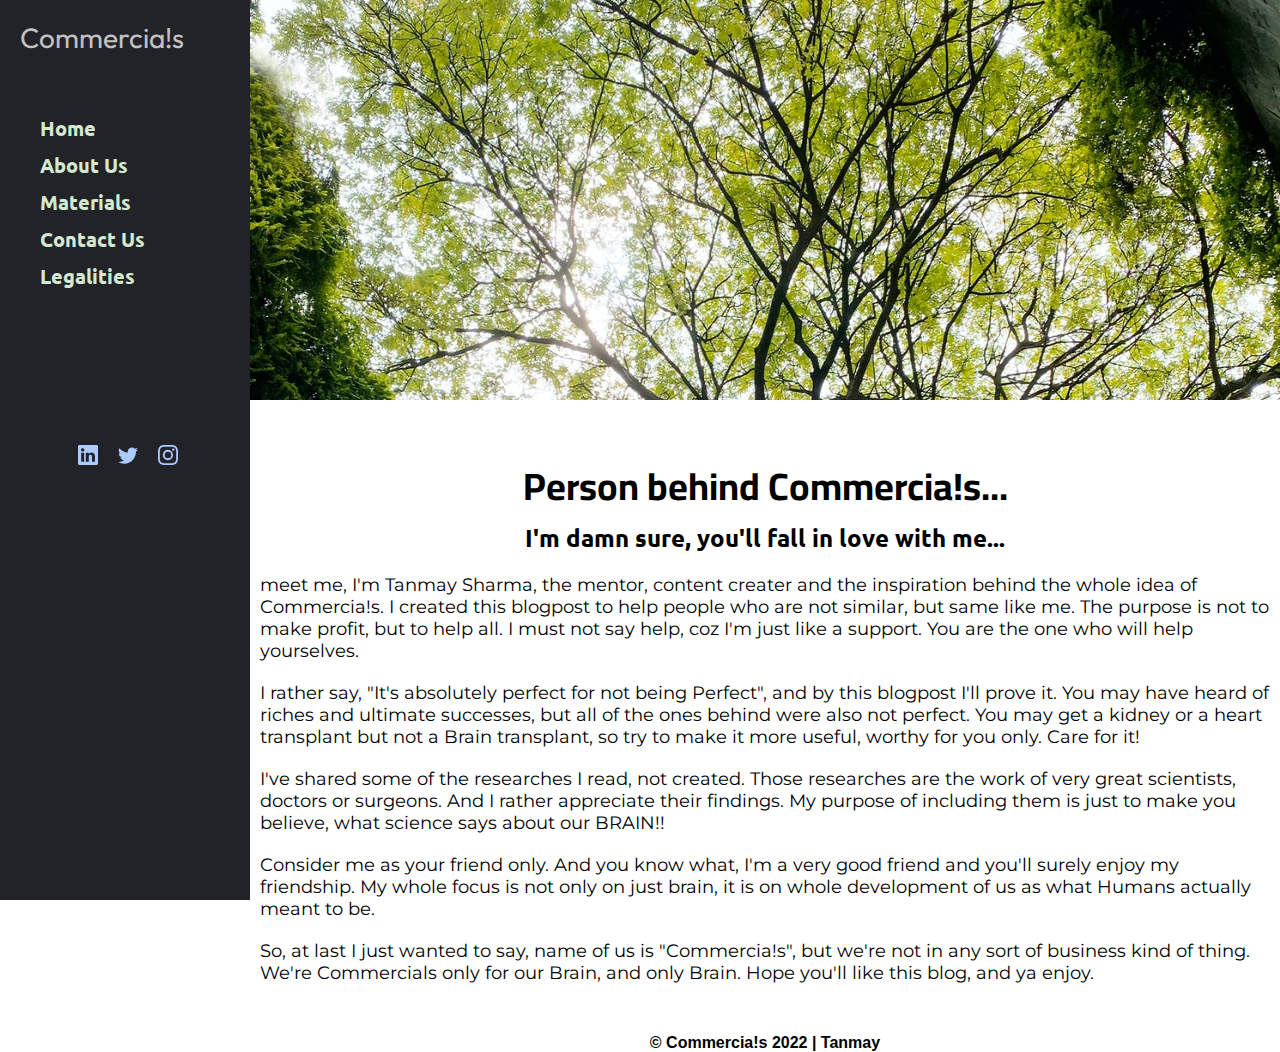
<file: about.html>
<!DOCTYPE html>
<html lang="en">
  <head>
    <meta charset="UTF-8" />
    <meta http-equiv="X-UA-Compatible" content="IE=edge" />
    <meta name="viewport" content="width=device-width, initial-scale=1.0" />
    <title>Commercia!s | the place for everything</title>
    <link rel="preconnect" href="https://fonts.googleapis.com" />
    <link rel="preconnect" href="https://fonts.gstatic.com" crossorigin />
    <link
      href="https://fonts.googleapis.com/css2?family=Outfit:wght@800&display=swap"
      rel="stylesheet"
    />
    <link rel="preconnect" href="https://fonts.googleapis.com" />
    <link rel="preconnect" href="https://fonts.gstatic.com" crossorigin />
    <link
      href="https://fonts.googleapis.com/css2?family=Ubuntu&display=swap"
      rel="stylesheet"
    />
    <link rel="preconnect" href="https://fonts.googleapis.com" />
    <link rel="preconnect" href="https://fonts.gstatic.com" crossorigin />
    <link
      href="https://fonts.googleapis.com/css2?family=Montserrat:wght@500&display=swap"
      rel="stylesheet"
    />
    <link rel="preconnect" href="https://fonts.googleapis.com" />
    <link rel="preconnect" href="https://fonts.gstatic.com" crossorigin />
    <link
      href="https://fonts.googleapis.com/css2?family=Noto+Sans&display=swap"
      rel="stylesheet"
    />
    <link rel="preconnect" href="https://fonts.googleapis.com" />
    <link rel="preconnect" href="https://fonts.gstatic.com" crossorigin />
    <link
      href="https://fonts.googleapis.com/css2?family=Cairo:wght@500&display=swap"
      rel="stylesheet"
    />
    <link rel="preconnect" href="https://fonts.googleapis.com" />
    <link rel="preconnect" href="https://fonts.gstatic.com" crossorigin />
    <link
      href="https://fonts.googleapis.com/css2?family=Lora:ital,wght@1,500&display=swap"
      rel="stylesheet"
    />
    <link rel="preconnect" href="https://fonts.googleapis.com" />
    <link rel="preconnect" href="https://fonts.gstatic.com" crossorigin />
    <link
      href="https://fonts.googleapis.com/css2?family=Bebas+Neue&display=swap"
      rel="stylesheet"
    />
    <link rel="preconnect" href="https://fonts.googleapis.com" />
    <link rel="preconnect" href="https://fonts.gstatic.com" crossorigin />
    <link
      href="https://fonts.googleapis.com/css2?family=Bebas+Neue&family=Nova+Flat&display=swap"
      rel="stylesheet"
    />
    <!-- <link rel="stylesheet" href="responsive.css" /> -->
    <link rel="stylesheet" href="./index.css" />
    <link rel="stylesheet" href="./contact.css">
    <link rel="stylesheet" href="./materials.css">
    <link rel="stylesheet" href="./responsive.css">
  </head>
  <body>
    <header id="header">
      <div id="burger">
        <div class="line"></div>
        <div class="line"></div>
        <div class="line"></div>
      </div>
      <nav id="nav">
        <div id="nav-container">
          <div id="header-logo">Commercia!s</div>
        <div id="header-links">
          <ul id="links-ul">
            <li class="li-links">
              <a href="./index.html" class="links" id="link-1">Home</a>
            </li>
            <li class="li-links">
              <a href="#about" class="links" id="link-2">About Us</a>
            </li>
            <li class="li-links">
              <a href="./materials.html" class="links" id="link-3">Materials</a>
            </li>
            <li class="li-links">
              <a href="./contact.html" class="links" id="link-4">Contact Us</a>
            </li>
            <li class="li-links">
              <a href="./legalities.html" class="links" id="link-5">Legalities</a>
            </li>
          </ul>

          <ul id="ul-socialmedia">
            <li class="socialmedia-li">
              <a href="https://www.linkedin.com/in/tanmay-sharma-57a605224" target="_blank" class="socialmedia-links" id="socialmedia-link-1">
                <svg
                  xmlns="http://www.w3.org/2000/svg"
                  width="20"
                  height="20"
                  fill="currentColor"
                  class="socialmedia-icon linkedin"
                  viewBox="0 0 16 16"
                >
                  <path
                    d="M0 1.146C0 .513.526 0 1.175 0h13.65C15.474 0 16 .513 16 1.146v13.708c0 .633-.526 1.146-1.175 1.146H1.175C.526 16 0 15.487 0 14.854V1.146zm4.943 12.248V6.169H2.542v7.225h2.401zm-1.2-8.212c.837 0 1.358-.554 1.358-1.248-.015-.709-.52-1.248-1.342-1.248-.822 0-1.359.54-1.359 1.248 0 .694.521 1.248 1.327 1.248h.016zm4.908 8.212V9.359c0-.216.016-.432.08-.586.173-.431.568-.878 1.232-.878.869 0 1.216.662 1.216 1.634v3.865h2.401V9.25c0-2.22-1.184-3.252-2.764-3.252-1.274 0-1.845.7-2.165 1.193v.025h-.016a5.54 5.54 0 0 1 .016-.025V6.169h-2.4c.03.678 0 7.225 0 7.225h2.4z"
                  />
                </svg>
              </a>
            </li>
            <li class="socialmedia-li">
              <a href="https://twitter.com/tookstanmay" target="_blank" class="socialmedia-links" id="socialmedia-link-2">
                <svg xmlns="http://www.w3.org/2000/svg" width="20" height="20" fill="currentColor" class="bi bi-twitter" viewBox="0 0 16 16">
                  <path d="M5.026 15c6.038 0 9.341-5.003 9.341-9.334 0-.14 0-.282-.006-.422A6.685 6.685 0 0 0 16 3.542a6.658 6.658 0 0 1-1.889.518 3.301 3.301 0 0 0 1.447-1.817 6.533 6.533 0 0 1-2.087.793A3.286 3.286 0 0 0 7.875 6.03a9.325 9.325 0 0 1-6.767-3.429 3.289 3.289 0 0 0 1.018 4.382A3.323 3.323 0 0 1 .64 6.575v.045a3.288 3.288 0 0 0 2.632 3.218 3.203 3.203 0 0 1-.865.115 3.23 3.23 0 0 1-.614-.057 3.283 3.283 0 0 0 3.067 2.277A6.588 6.588 0 0 1 .78 13.58a6.32 6.32 0 0 1-.78-.045A9.344 9.344 0 0 0 5.026 15z"/>
                </svg>
              </a>
            </li>
            <li class="socialmedia-li">
              <a href="https://www.instagram.com/tookstanmay/" target="_blank" class="socialmedia-links" id="socialmedia-link-3">
                <svg
                  xmlns="http://www.w3.org/2000/svg"
                  width="20"
                  height="20"
                  fill="currentColor"
                  class="socialmedia-icon instagram"
                  viewBox="0 0 16 16"
                >
                  <path
                    d="M8 0C5.829 0 5.556.01 4.703.048 3.85.088 3.269.222 2.76.42a3.917 3.917 0 0 0-1.417.923A3.927 3.927 0 0 0 .42 2.76C.222 3.268.087 3.85.048 4.7.01 5.555 0 5.827 0 8.001c0 2.172.01 2.444.048 3.297.04.852.174 1.433.372 1.942.205.526.478.972.923 1.417.444.445.89.719 1.416.923.51.198 1.09.333 1.942.372C5.555 15.99 5.827 16 8 16s2.444-.01 3.298-.048c.851-.04 1.434-.174 1.943-.372a3.916 3.916 0 0 0 1.416-.923c.445-.445.718-.891.923-1.417.197-.509.332-1.09.372-1.942C15.99 10.445 16 10.173 16 8s-.01-2.445-.048-3.299c-.04-.851-.175-1.433-.372-1.941a3.926 3.926 0 0 0-.923-1.417A3.911 3.911 0 0 0 13.24.42c-.51-.198-1.092-.333-1.943-.372C10.443.01 10.172 0 7.998 0h.003zm-.717 1.442h.718c2.136 0 2.389.007 3.232.046.78.035 1.204.166 1.486.275.373.145.64.319.92.599.28.28.453.546.598.92.11.281.24.705.275 1.485.039.843.047 1.096.047 3.231s-.008 2.389-.047 3.232c-.035.78-.166 1.203-.275 1.485a2.47 2.47 0 0 1-.599.919c-.28.28-.546.453-.92.598-.28.11-.704.24-1.485.276-.843.038-1.096.047-3.232.047s-2.39-.009-3.233-.047c-.78-.036-1.203-.166-1.485-.276a2.478 2.478 0 0 1-.92-.598 2.48 2.48 0 0 1-.6-.92c-.109-.281-.24-.705-.275-1.485-.038-.843-.046-1.096-.046-3.233 0-2.136.008-2.388.046-3.231.036-.78.166-1.204.276-1.486.145-.373.319-.64.599-.92.28-.28.546-.453.92-.598.282-.11.705-.24 1.485-.276.738-.034 1.024-.044 2.515-.045v.002zm4.988 1.328a.96.96 0 1 0 0 1.92.96.96 0 0 0 0-1.92zm-4.27 1.122a4.109 4.109 0 1 0 0 8.217 4.109 4.109 0 0 0 0-8.217zm0 1.441a2.667 2.667 0 1 1 0 5.334 2.667 2.667 0 0 1 0-5.334z"
                  />
                </svg>
              </a>
            </li>
          </ul>
        </div>
        </div>
      </nav>
    </header>
    <div class="container resp-container">
      <main>
        <section id="firstSection">
          <img src="./images/peace1.jpeg" alt="Office" />
          <!-- <a href="#" id="home">< HOME</a> -->
        </section>
        <section id="secondSection">
          <h1>Person behind Commercia!s...</h1>
          <h2>I'm damn sure, you'll fall in love with me...</h2>
          <p>
            meet me, I'm Tanmay Sharma, the mentor, content creater and the
            inspiration behind the whole idea of Commercia!s. I created this
            blogpost to help people who are not similar, but same like me. The
            purpose is not to make profit, but to help all. I must not say help,
            coz I'm just like a support. You are the one who will help
            yourselves.
          </p>
          <p>
            I rather say, "It's absolutely perfect for not being Perfect", and
            by this blogpost I'll prove it. You may have heard of riches and
            ultimate successes, but all of the ones behind were also not
            perfect. You may get a kidney or a heart transplant but not a Brain
            transplant, so try to make it more useful, worthy for you only. Care
            for it!
          </p>
          <p>
            I've shared some of the researches I read, not created. Those
            researches are the work of very great scientists, doctors or
            surgeons. And I rather appreciate their findings. My purpose of
            including them is just to make you believe, what science says about
            our BRAIN!!
          </p>
          <p>Consider me as your friend only. And you know what, I'm a very good friend and you'll surely enjoy my friendship. My whole focus is not only on just brain, it is on whole development of us as what Humans actually meant to be.</p>
          <p></p>
          <p>So, at last I just wanted to say, name of us is "Commercia!s", but we're not in any sort of business kind of thing. We're Commercials only for our Brain, and only Brain. Hope you'll like this blog, and ya enjoy.</p>
        </section>
        <!-- <article class="tanmay-img-article">
          <img src="/images/tanmay2.jpeg" alt="" class="tanmay-img">
        </article> -->
      </main>
      <footer>
        <div id="copy-rights">
          &copy; Commercia!s 2022 | Tanmay
        </div>
      </footer>
    </div>
    <!-- this is a comment -->
    <script src="./script.js"></script>
  </body>
</html>
</file>
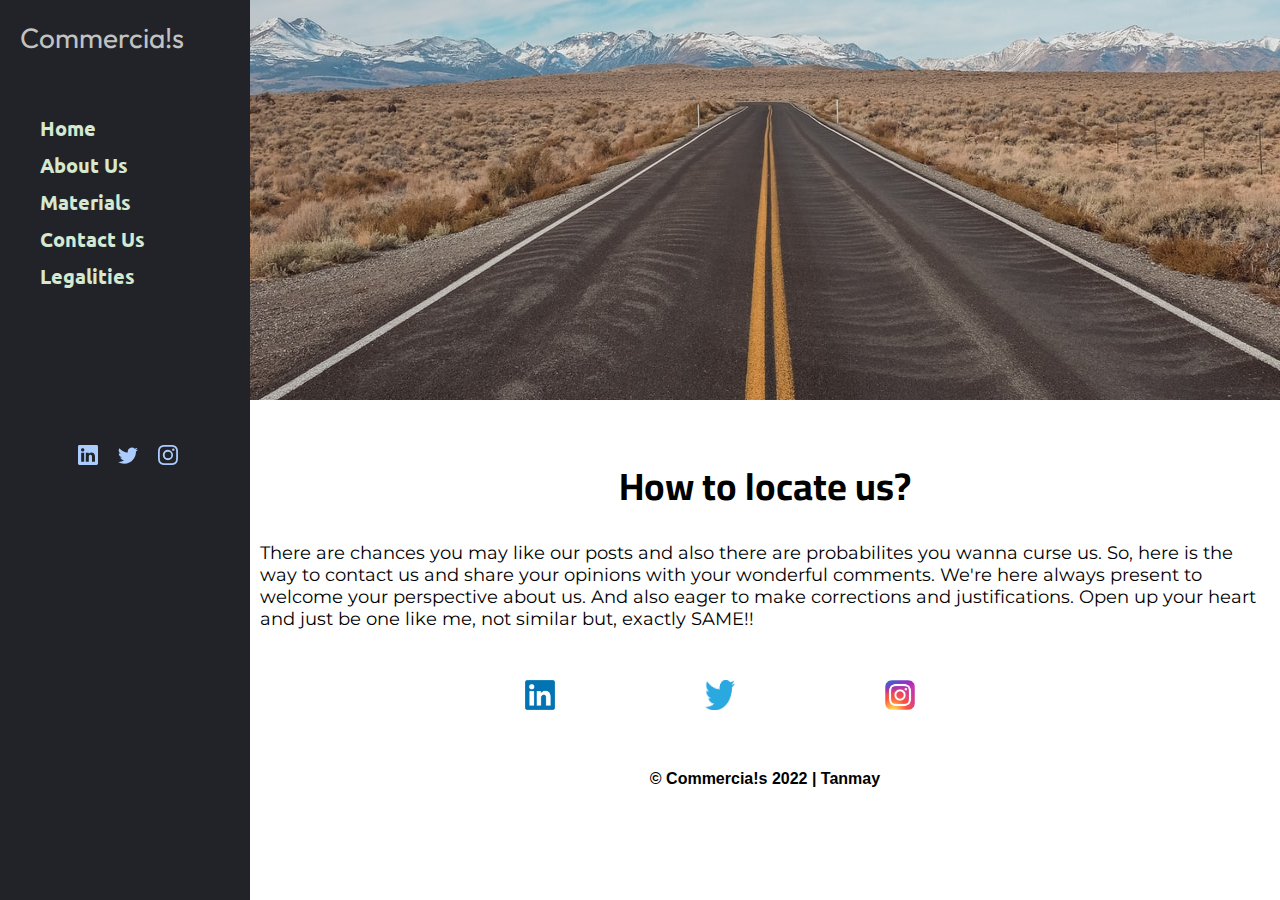
<file: contact.html>
<!DOCTYPE html>
<html lang="en">
  <head>
    <meta charset="UTF-8" />
    <meta http-equiv="X-UA-Compatible" content="IE=edge" />
    <meta name="viewport" content="width=device-width, initial-scale=1.0" />
    <title>Commercia!s | the place for everything</title>
    <link rel="preconnect" href="https://fonts.googleapis.com" />
    <link rel="preconnect" href="https://fonts.gstatic.com" crossorigin />
    <link
    href="https://fonts.googleapis.com/css2?family=Outfit:wght@800&display=swap"
    rel="stylesheet"
    />
    <link rel="preconnect" href="https://fonts.googleapis.com" />
    <link rel="preconnect" href="https://fonts.gstatic.com" crossorigin />
    <link
    href="https://fonts.googleapis.com/css2?family=Ubuntu&display=swap"
    rel="stylesheet"
    />
    <link rel="preconnect" href="https://fonts.googleapis.com" />
    <link rel="preconnect" href="https://fonts.gstatic.com" crossorigin />
    <link
    href="https://fonts.googleapis.com/css2?family=Montserrat:wght@500&display=swap"
    rel="stylesheet"
    />
    <link rel="preconnect" href="https://fonts.googleapis.com" />
    <link rel="preconnect" href="https://fonts.gstatic.com" crossorigin />
    <link
    href="https://fonts.googleapis.com/css2?family=Noto+Sans&display=swap"
    rel="stylesheet"
    />
    <link rel="preconnect" href="https://fonts.googleapis.com" />
    <link rel="preconnect" href="https://fonts.gstatic.com" crossorigin />
    <link
    href="https://fonts.googleapis.com/css2?family=Cairo:wght@500&display=swap"
    rel="stylesheet"
    />
    <link rel="preconnect" href="https://fonts.googleapis.com" />
    <link rel="preconnect" href="https://fonts.gstatic.com" crossorigin />
    <link
    href="https://fonts.googleapis.com/css2?family=Lora:ital,wght@1,500&display=swap"
    rel="stylesheet"
    />
    <link rel="preconnect" href="https://fonts.googleapis.com" />
    <link rel="preconnect" href="https://fonts.gstatic.com" crossorigin />
    <link
    href="https://fonts.googleapis.com/css2?family=Bebas+Neue&display=swap"
    rel="stylesheet"
    />
    <link rel="preconnect" href="https://fonts.googleapis.com" />
    <link rel="preconnect" href="https://fonts.gstatic.com" crossorigin />
    <link
    href="https://fonts.googleapis.com/css2?family=Bebas+Neue&family=Nova+Flat&display=swap"
    rel="stylesheet"
    />
    <link rel="stylesheet" href="./index.css" />
    <link rel="stylesheet" href="./responsive.css" />
    <link rel="stylesheet" href="./contact.css" 20
  </head>
  <body>
    <header id="header">
      <div id="burger">
        <div class="line"></div>
        <div class="line"></div>
        <div class="line"></div>
      </div>
      <nav id="nav">
        <div id="nav-container">
          <div id="header-logo">Commercia!s</div>
        <div id="header-links">
          <ul id="links-ul">
            <li class="li-links">
              <a href="./index.html" class="links" id="link-1">Home</a>
            </li>
            <li class="li-links">
              <a href="./about.html" class="links" id="link-2">About Us</a>
            </li>
            <li class="li-links">
              <a href="./materials.html" class="links" id="link-3">Materials</a>
            </li>
            <li class="li-links">
              <a href="#contact" class="links" id="link-4">Contact Us</a>
            </li>
            <li class="li-links">
              <a href="./legalities.html" class="links" id="link-5">Legalities</a>
            </li>
          </ul>

          <ul id="ul-socialmedia">
            <li class="socialmedia-li">
              <a href="https://www.linkedin.com/in/tanmay-sharma-57a605224" target="_blank" class="socialmedia-links" id="socialmedia-link-1">
                <svg
                  xmlns="http://www.w3.org/2000/svg"
                  width="20"
                  height="20"
                  fill="currentColor"
                  class="socialmedia-icon linkedin"
                  viewBox="0 0 16 16"
                >
                  <path
                    d="M0 1.146C0 .513.526 0 1.175 0h13.65C15.474 0 16 .513 16 1.146v13.708c0 .633-.526 1.146-1.175 1.146H1.175C.526 16 0 15.487 0 14.854V1.146zm4.943 12.248V6.169H2.542v7.225h2.401zm-1.2-8.212c.837 0 1.358-.554 1.358-1.248-.015-.709-.52-1.248-1.342-1.248-.822 0-1.359.54-1.359 1.248 0 .694.521 1.248 1.327 1.248h.016zm4.908 8.212V9.359c0-.216.016-.432.08-.586.173-.431.568-.878 1.232-.878.869 0 1.216.662 1.216 1.634v3.865h2.401V9.25c0-2.22-1.184-3.252-2.764-3.252-1.274 0-1.845.7-2.165 1.193v.025h-.016a5.54 5.54 0 0 1 .016-.025V6.169h-2.4c.03.678 0 7.225 0 7.225h2.4z"
                  />
                </svg>
              </a>
            </li>
            <li class="socialmedia-li">
              <a href="https://twitter.com/tookstanmay" target="_blank" class="socialmedia-links" id="socialmedia-link-2">
                <svg xmlns="http://www.w3.org/2000/svg" width="20" height="20" fill="currentColor" class="bi bi-twitter" viewBox="0 0 16 16">
                  <path d="M5.026 15c6.038 0 9.341-5.003 9.341-9.334 0-.14 0-.282-.006-.422A6.685 6.685 0 0 0 16 3.542a6.658 6.658 0 0 1-1.889.518 3.301 3.301 0 0 0 1.447-1.817 6.533 6.533 0 0 1-2.087.793A3.286 3.286 0 0 0 7.875 6.03a9.325 9.325 0 0 1-6.767-3.429 3.289 3.289 0 0 0 1.018 4.382A3.323 3.323 0 0 1 .64 6.575v.045a3.288 3.288 0 0 0 2.632 3.218 3.203 3.203 0 0 1-.865.115 3.23 3.23 0 0 1-.614-.057 3.283 3.283 0 0 0 3.067 2.277A6.588 6.588 0 0 1 .78 13.58a6.32 6.32 0 0 1-.78-.045A9.344 9.344 0 0 0 5.026 15z"/>
                </svg>
              </a>
            </li>
            <li class="socialmedia-li">
              <a href="https://www.instagram.com/tookstanmay/" target="_blank" class="socialmedia-links" id="socialmedia-link-3">
                <svg
                  xmlns="http://www.w3.org/2000/svg"
                  width="20"
                  height="20"
                  fill="currentColor"
                  class="socialmedia-icon instagram"
                  viewBox="0 0 16 16"
                >
                  <path
                    d="M8 0C5.829 0 5.556.01 4.703.048 3.85.088 3.269.222 2.76.42a3.917 3.917 0 0 0-1.417.923A3.927 3.927 0 0 0 .42 2.76C.222 3.268.087 3.85.048 4.7.01 5.555 0 5.827 0 8.001c0 2.172.01 2.444.048 3.297.04.852.174 1.433.372 1.942.205.526.478.972.923 1.417.444.445.89.719 1.416.923.51.198 1.09.333 1.942.372C5.555 15.99 5.827 16 8 16s2.444-.01 3.298-.048c.851-.04 1.434-.174 1.943-.372a3.916 3.916 0 0 0 1.416-.923c.445-.445.718-.891.923-1.417.197-.509.332-1.09.372-1.942C15.99 10.445 16 10.173 16 8s-.01-2.445-.048-3.299c-.04-.851-.175-1.433-.372-1.941a3.926 3.926 0 0 0-.923-1.417A3.911 3.911 0 0 0 13.24.42c-.51-.198-1.092-.333-1.943-.372C10.443.01 10.172 0 7.998 0h.003zm-.717 1.442h.718c2.136 0 2.389.007 3.232.046.78.035 1.204.166 1.486.275.373.145.64.319.92.599.28.28.453.546.598.92.11.281.24.705.275 1.485.039.843.047 1.096.047 3.231s-.008 2.389-.047 3.232c-.035.78-.166 1.203-.275 1.485a2.47 2.47 0 0 1-.599.919c-.28.28-.546.453-.92.598-.28.11-.704.24-1.485.276-.843.038-1.096.047-3.232.047s-2.39-.009-3.233-.047c-.78-.036-1.203-.166-1.485-.276a2.478 2.478 0 0 1-.92-.598 2.48 2.48 0 0 1-.6-.92c-.109-.281-.24-.705-.275-1.485-.038-.843-.046-1.096-.046-3.233 0-2.136.008-2.388.046-3.231.036-.78.166-1.204.276-1.486.145-.373.319-.64.599-.92.28-.28.546-.453.92-.598.282-.11.705-.24 1.485-.276.738-.034 1.024-.044 2.515-.045v.002zm4.988 1.328a.96.96 0 1 0 0 1.92.96.96 0 0 0 0-1.92zm-4.27 1.122a4.109 4.109 0 1 0 0 8.217 4.109 4.109 0 0 0 0-8.217zm0 1.441a2.667 2.667 0 1 1 0 5.334 2.667 2.667 0 0 1 0-5.334z"
                  />
                </svg>
              </a>
            </li>
          </ul>
        </div>
        </div>
      </nav>
    </header>
    <div class="container resp-container">
      <main>
        <section id="firstSection">
          <img src="./images/road.jpeg" alt="Office" />
        </section>
        <section id="secondSection">
          <h1>How to locate us?</h1>
          <p>
            There are chances you may like our posts and also there are
            probabilites you wanna curse us. So, here is the way to contact us
            and share your opinions with your wonderful comments. We're here
            always present to welcome your perspective about us. And also eager
            to make corrections and justifications. Open up your heart and just
            be one like me, not similar but, exactly SAME!!
          </p>
        </section>
        <section id="fourthSection">
          <div class="contact-links-div">
            <div class="contact-interior-div1">
              <a
                href="https://www.linkedin.com/in/tanmay-sharma-57a605224"
                class="image-link linkedin"
                target="_blank"
              >
                <img src="./logo/linkedin.png" alt="" class="contact-img" />
                <span class="contact-text">LinkedIn</span>
              </a>
            </div>
            <div class="contact-interior-div2">
              <a
                href="https://twitter.com/tookstanmay"
                target="_blank"
                class="image-link twitter"
              >
                <img src="./logo/twitter.png" alt="" class="contact-img" />
                <span class="contact-text">Twitter</span>
              </a>
            </div>
            <div class="contact-interior-div3">
              <a
                href="https://www.instagram.com/tookstanmay/"
                class="image-link instagram"
                target="_blank"
              >
                <img src="./logo/instagram.webp" alt="" class="contact-img" />
                <span class="contact-text">Instagram</span>
              </a>
            </div>
          </div>
        </section>
      </main>
      <footer>
        <div id="copy-rights">
          &copy; Commercia!s 2022 | Tanmay
        </div>
      </footer>
    </div>
    <script src="./script.js"></script>
  </body>
</html>
</file>
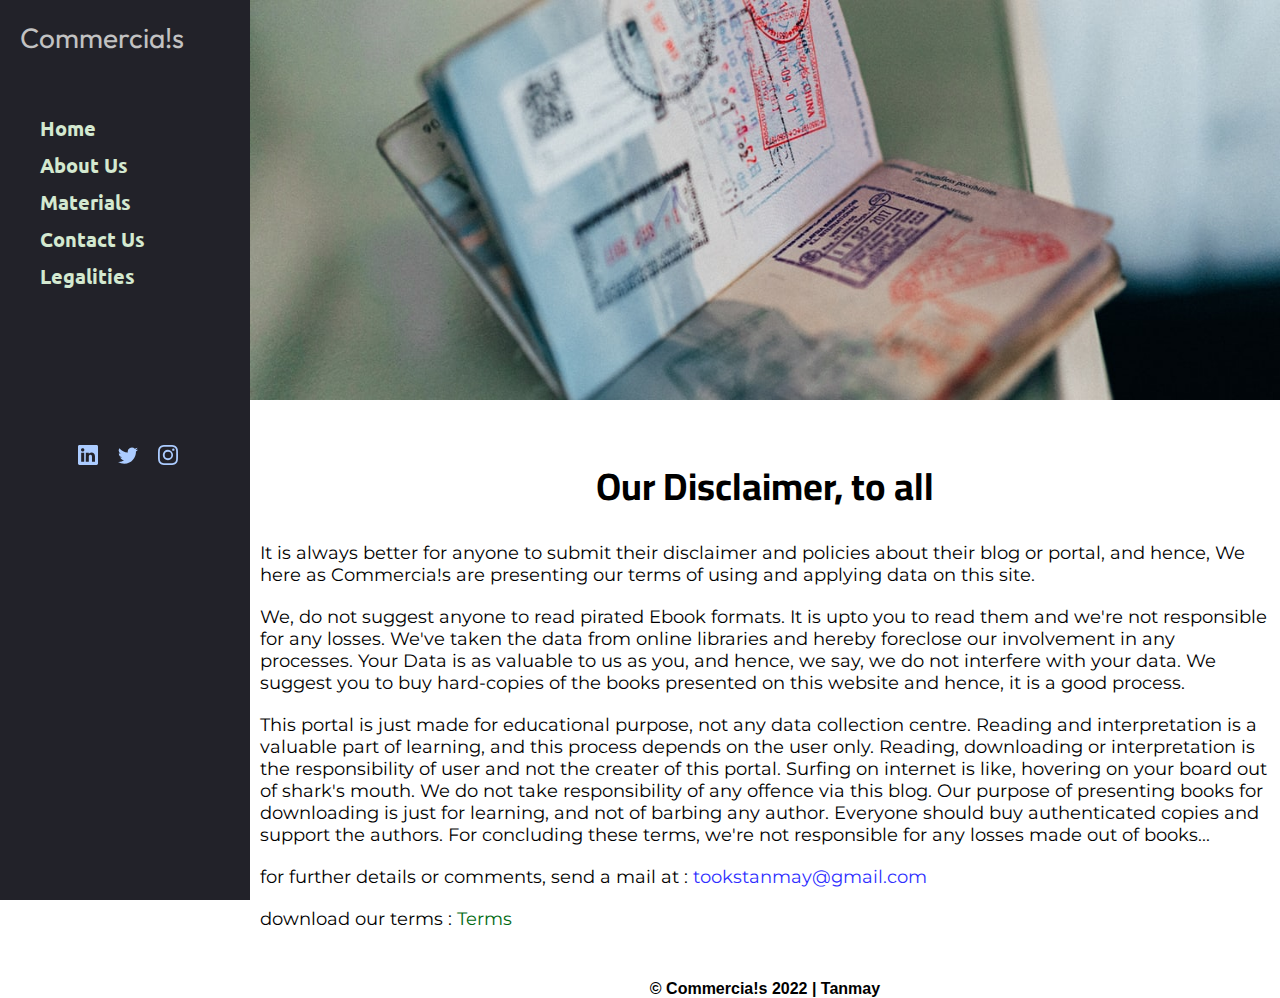
<file: legalities.html>
<!DOCTYPE html>
<html lang="en">
<head>
    <meta charset="UTF-8">
    <meta http-equiv="X-UA-Compatible" content="IE=edge">
    <meta name="viewport" content="width=device-width, initial-scale=1.0">
    <title>Commercia!s | the place for everything</title>
    <link rel="preconnect" href="https://fonts.googleapis.com" />
    <link rel="preconnect" href="https://fonts.gstatic.com" crossorigin />
    <link
      href="https://fonts.googleapis.com/css2?family=Outfit:wght@800&display=swap"
      rel="stylesheet"
    />
    <link rel="preconnect" href="https://fonts.googleapis.com" />
    <link rel="preconnect" href="https://fonts.gstatic.com" crossorigin />
    <link
      href="https://fonts.googleapis.com/css2?family=Ubuntu&display=swap"
      rel="stylesheet"
    />
    <link rel="preconnect" href="https://fonts.googleapis.com" />
    <link rel="preconnect" href="https://fonts.gstatic.com" crossorigin />
    <link
      href="https://fonts.googleapis.com/css2?family=Montserrat:wght@500&display=swap"
      rel="stylesheet"
    />
    <link rel="preconnect" href="https://fonts.googleapis.com">
<link rel="preconnect" href="https://fonts.gstatic.com" crossorigin>
<link href="https://fonts.googleapis.com/css2?family=Noto+Sans&display=swap" rel="stylesheet">
<link rel="preconnect" href="https://fonts.googleapis.com">
<link rel="preconnect" href="https://fonts.gstatic.com" crossorigin>
<link href="https://fonts.googleapis.com/css2?family=Cairo:wght@500&display=swap" rel="stylesheet">
<link rel="preconnect" href="https://fonts.googleapis.com">
<link rel="preconnect" href="https://fonts.gstatic.com" crossorigin>
<link href="https://fonts.googleapis.com/css2?family=Lora:ital,wght@1,500&display=swap" rel="stylesheet">
<link rel="preconnect" href="https://fonts.googleapis.com">
<link rel="preconnect" href="https://fonts.gstatic.com" crossorigin>
<link href="https://fonts.googleapis.com/css2?family=Bebas+Neue&display=swap" rel="stylesheet">
<link rel="preconnect" href="https://fonts.googleapis.com">
<link rel="preconnect" href="https://fonts.gstatic.com" crossorigin>
<link href="https://fonts.googleapis.com/css2?family=Bebas+Neue&family=Nova+Flat&display=swap" rel="stylesheet">
<link rel="stylesheet" href="./index.css" />
<link rel="stylesheet" href="./responsive.css">
</head>
<body>
  <header id="header">
    <div id="burger">
      <div class="line"></div>
      <div class="line"></div>
      <div class="line"></div>
    </div>
    <nav id="nav">
      <div id="nav-container">
        <div id="header-logo">Commercia!s</div>
      <div id="header-links">
        <ul id="links-ul">
          <li class="li-links">
            <a href="./index.html" class="links" id="link-1">Home</a>
          </li>
          <li class="li-links">
            <a href="./about.html" class="links" id="link-2">About Us</a>
          </li>
          <li class="li-links">
            <a href="./materials.html" class="links" id="link-3">Materials</a>
          </li>
          <li class="li-links">
            <a href="./contact.html" class="links" id="link-4">Contact Us</a>
          </li>
          <li class="li-links">
            <a href="#legalities" class="links" id="link-5">Legalities</a>
          </li>
        </ul>

        <ul id="ul-socialmedia">
          <li class="socialmedia-li">
            <a href="https://www.linkedin.com/in/tanmay-sharma-57a605224" target="_blank" class="socialmedia-links" id="socialmedia-link-1">
              <svg
                xmlns="http://www.w3.org/2000/svg"
                width="20"
                height="20"
                fill="currentColor"
                class="socialmedia-icon linkedin"
                viewBox="0 0 16 16"
              >
                <path
                  d="M0 1.146C0 .513.526 0 1.175 0h13.65C15.474 0 16 .513 16 1.146v13.708c0 .633-.526 1.146-1.175 1.146H1.175C.526 16 0 15.487 0 14.854V1.146zm4.943 12.248V6.169H2.542v7.225h2.401zm-1.2-8.212c.837 0 1.358-.554 1.358-1.248-.015-.709-.52-1.248-1.342-1.248-.822 0-1.359.54-1.359 1.248 0 .694.521 1.248 1.327 1.248h.016zm4.908 8.212V9.359c0-.216.016-.432.08-.586.173-.431.568-.878 1.232-.878.869 0 1.216.662 1.216 1.634v3.865h2.401V9.25c0-2.22-1.184-3.252-2.764-3.252-1.274 0-1.845.7-2.165 1.193v.025h-.016a5.54 5.54 0 0 1 .016-.025V6.169h-2.4c.03.678 0 7.225 0 7.225h2.4z"
                />
              </svg>
            </a>
          </li>
          <li class="socialmedia-li">
            <a href="https://twitter.com/tookstanmay" target="_blank" class="socialmedia-links" id="socialmedia-link-2">
              <svg xmlns="http://www.w3.org/2000/svg" width="20" height="20" fill="currentColor" class="bi bi-twitter" viewBox="0 0 16 16">
                <path d="M5.026 15c6.038 0 9.341-5.003 9.341-9.334 0-.14 0-.282-.006-.422A6.685 6.685 0 0 0 16 3.542a6.658 6.658 0 0 1-1.889.518 3.301 3.301 0 0 0 1.447-1.817 6.533 6.533 0 0 1-2.087.793A3.286 3.286 0 0 0 7.875 6.03a9.325 9.325 0 0 1-6.767-3.429 3.289 3.289 0 0 0 1.018 4.382A3.323 3.323 0 0 1 .64 6.575v.045a3.288 3.288 0 0 0 2.632 3.218 3.203 3.203 0 0 1-.865.115 3.23 3.23 0 0 1-.614-.057 3.283 3.283 0 0 0 3.067 2.277A6.588 6.588 0 0 1 .78 13.58a6.32 6.32 0 0 1-.78-.045A9.344 9.344 0 0 0 5.026 15z"/>
              </svg>
            </a>
          </li>
          <li class="socialmedia-li">
            <a href="https://www.instagram.com/tookstanmay/" target="_blank" class="socialmedia-links" id="socialmedia-link-3">
              <svg
                xmlns="http://www.w3.org/2000/svg"
                width="20"
                height="20"
                fill="currentColor"
                class="socialmedia-icon instagram"
                viewBox="0 0 16 16"
              >
                <path
                  d="M8 0C5.829 0 5.556.01 4.703.048 3.85.088 3.269.222 2.76.42a3.917 3.917 0 0 0-1.417.923A3.927 3.927 0 0 0 .42 2.76C.222 3.268.087 3.85.048 4.7.01 5.555 0 5.827 0 8.001c0 2.172.01 2.444.048 3.297.04.852.174 1.433.372 1.942.205.526.478.972.923 1.417.444.445.89.719 1.416.923.51.198 1.09.333 1.942.372C5.555 15.99 5.827 16 8 16s2.444-.01 3.298-.048c.851-.04 1.434-.174 1.943-.372a3.916 3.916 0 0 0 1.416-.923c.445-.445.718-.891.923-1.417.197-.509.332-1.09.372-1.942C15.99 10.445 16 10.173 16 8s-.01-2.445-.048-3.299c-.04-.851-.175-1.433-.372-1.941a3.926 3.926 0 0 0-.923-1.417A3.911 3.911 0 0 0 13.24.42c-.51-.198-1.092-.333-1.943-.372C10.443.01 10.172 0 7.998 0h.003zm-.717 1.442h.718c2.136 0 2.389.007 3.232.046.78.035 1.204.166 1.486.275.373.145.64.319.92.599.28.28.453.546.598.92.11.281.24.705.275 1.485.039.843.047 1.096.047 3.231s-.008 2.389-.047 3.232c-.035.78-.166 1.203-.275 1.485a2.47 2.47 0 0 1-.599.919c-.28.28-.546.453-.92.598-.28.11-.704.24-1.485.276-.843.038-1.096.047-3.232.047s-2.39-.009-3.233-.047c-.78-.036-1.203-.166-1.485-.276a2.478 2.478 0 0 1-.92-.598 2.48 2.48 0 0 1-.6-.92c-.109-.281-.24-.705-.275-1.485-.038-.843-.046-1.096-.046-3.233 0-2.136.008-2.388.046-3.231.036-.78.166-1.204.276-1.486.145-.373.319-.64.599-.92.28-.28.546-.453.92-.598.282-.11.705-.24 1.485-.276.738-.034 1.024-.044 2.515-.045v.002zm4.988 1.328a.96.96 0 1 0 0 1.92.96.96 0 0 0 0-1.92zm-4.27 1.122a4.109 4.109 0 1 0 0 8.217 4.109 4.109 0 0 0 0-8.217zm0 1.441a2.667 2.667 0 1 1 0 5.334 2.667 2.667 0 0 1 0-5.334z"
                />
              </svg>
            </a>
          </li>
        </ul>
      </div>
      </div>
    </nav>
  </header>
      <div class="container resp-container">
          <main>
            <section id="firstSection">
                <img src="./images/legal3.jpeg" alt="Office">
              </section>
              <section id="secondSection">
                <h1>Our Disclaimer, to all</h1>
                <p>It is always better for anyone to submit their disclaimer and policies about their blog or portal, and hence, We here as Commercia!s are presenting our terms of using and applying data on this site.</p>
                <p>We, do not suggest anyone to read pirated Ebook formats. It is upto you to read them and we're not responsible for any losses. We've taken the data from online libraries and hereby foreclose our involvement in any processes. Your Data is as valuable to us as you, and hence, we say, we do not interfere with your data. We suggest you to buy hard-copies of the books presented on this website and hence, it is a good process.</p>
                <p>This portal is just made for educational purpose, not any data collection centre. Reading and interpretation is a valuable part of learning, and this process depends on the user only. Reading, downloading or interpretation is the responsibility of user and not the creater of this portal. Surfing on internet is like, hovering on your board out of shark's mouth. We do not take responsibility of any offence via this blog. Our purpose of presenting books for downloading is just for learning, and not of barbing any author. Everyone should buy authenticated copies and support the authors. For concluding these terms, we're not responsible for any losses made out of books...</p>
                <p>for further details or comments, send a mail at : <span>tookstanmay@gmail.com</span></p>
                <p class="terms-p">download our terms : <a href="./Terms-of-Use.pdf" download="./Terms-of-Use.pdf" class="terms">Terms</a></p>
              </section>
          </main>
          <footer>
            <div id="copy-rights">
              &copy; Commercia!s 2022 | Tanmay
            </div>
          </footer>
      </div>
      <script src="./script.js"></script>
</body>
</html>
</file>
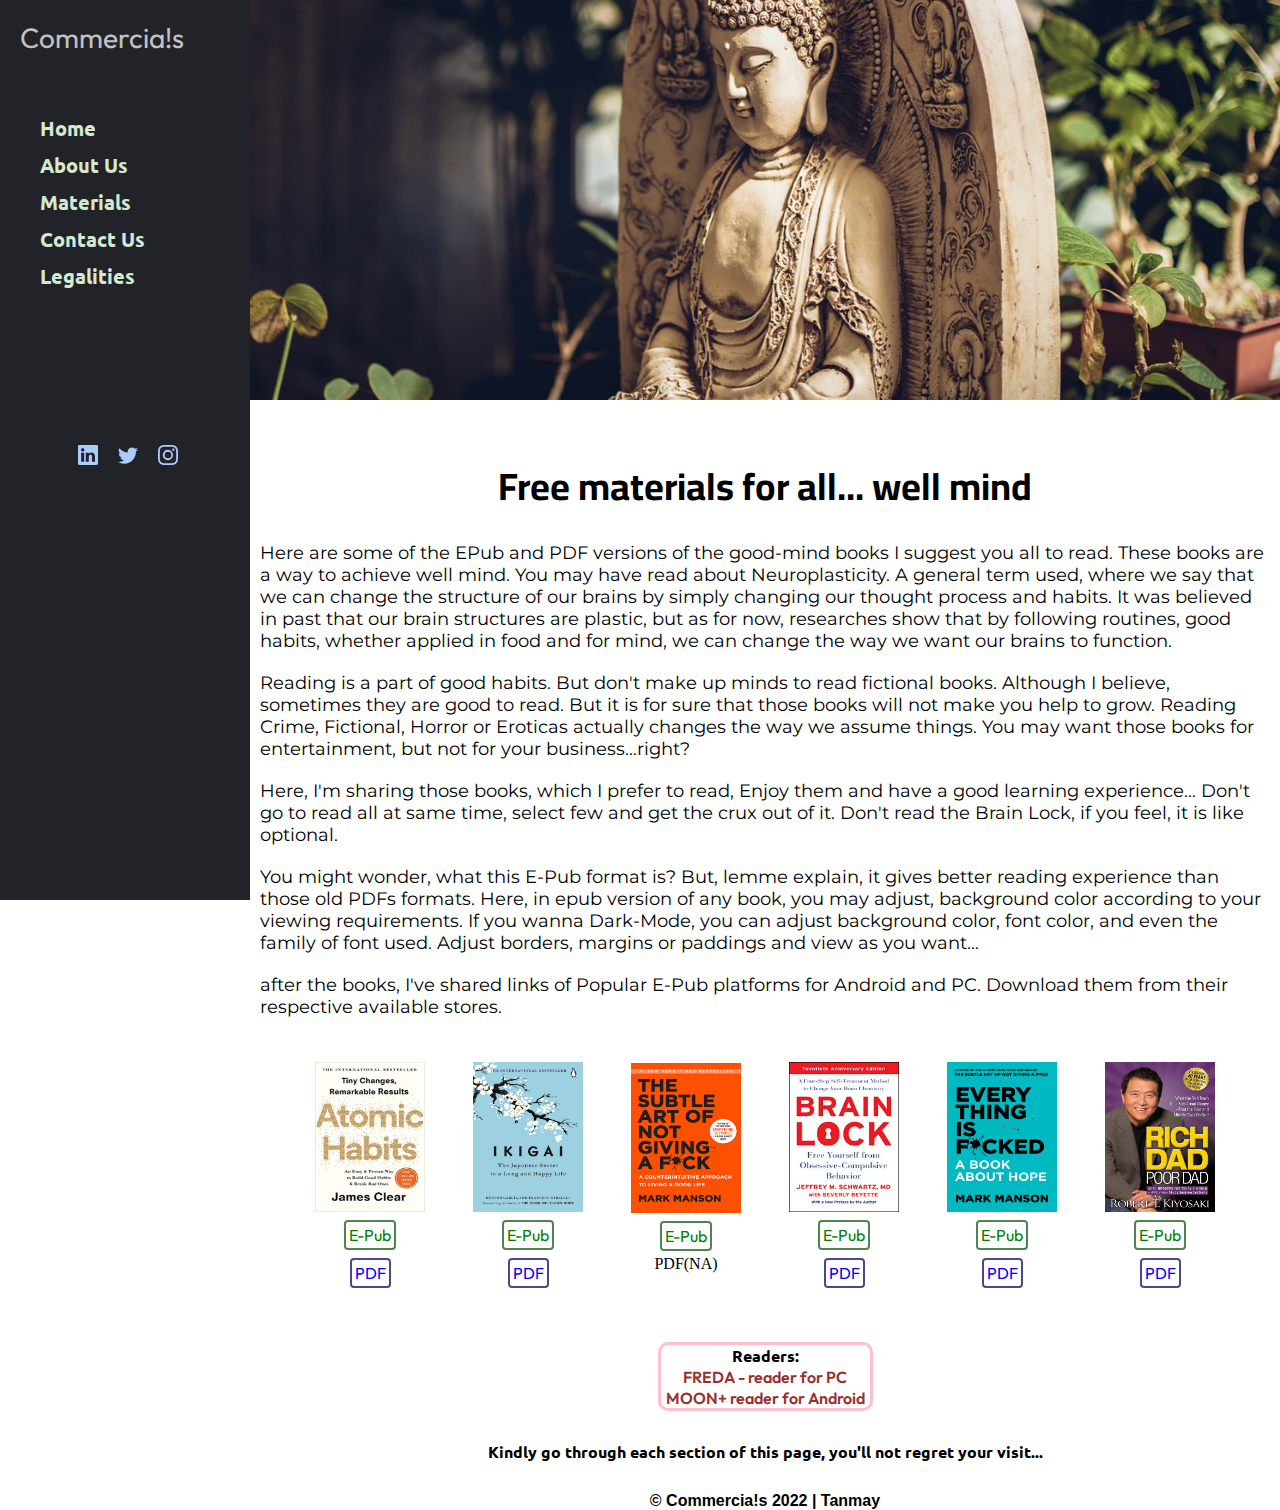
<file: materials.html>
<!DOCTYPE html>
<html lang="en">
<head>
    <meta charset="UTF-8">
    <meta http-equiv="X-UA-Compatible" content="IE=edge">
    <meta name="viewport" content="width=device-width, initial-scale=1.0">
    <title>Commercia!s | the place for everything</title>
    <link rel="preconnect" href="https://fonts.googleapis.com" />
    <link rel="preconnect" href="https://fonts.gstatic.com" crossorigin />
    <link
      href="https://fonts.googleapis.com/css2?family=Outfit:wght@800&display=swap"
      rel="stylesheet"
    />
    <link rel="preconnect" href="https://fonts.googleapis.com" />
    <link rel="preconnect" href="https://fonts.gstatic.com" crossorigin />
    <link
      href="https://fonts.googleapis.com/css2?family=Ubuntu&display=swap"
      rel="stylesheet"
    />
    <link rel="preconnect" href="https://fonts.googleapis.com" />
    <link rel="preconnect" href="https://fonts.gstatic.com" crossorigin />
    <link
      href="https://fonts.googleapis.com/css2?family=Montserrat:wght@500&display=swap"
      rel="stylesheet"
    />
    <link rel="preconnect" href="https://fonts.googleapis.com">
<link rel="preconnect" href="https://fonts.gstatic.com" crossorigin>
<link href="https://fonts.googleapis.com/css2?family=Noto+Sans&display=swap" rel="stylesheet">
<link rel="preconnect" href="https://fonts.googleapis.com">
<link rel="preconnect" href="https://fonts.gstatic.com" crossorigin>
<link href="https://fonts.googleapis.com/css2?family=Cairo:wght@500&display=swap" rel="stylesheet">
<link rel="preconnect" href="https://fonts.googleapis.com">
<link rel="preconnect" href="https://fonts.gstatic.com" crossorigin>
<link href="https://fonts.googleapis.com/css2?family=Lora:ital,wght@1,500&display=swap" rel="stylesheet">
<link rel="preconnect" href="https://fonts.googleapis.com">
<link rel="preconnect" href="https://fonts.gstatic.com" crossorigin>
<link href="https://fonts.googleapis.com/css2?family=Bebas+Neue&display=swap" rel="stylesheet">
<link rel="preconnect" href="https://fonts.googleapis.com">
<link rel="preconnect" href="https://fonts.gstatic.com" crossorigin>
<link href="https://fonts.googleapis.com/css2?family=Bebas+Neue&family=Nova+Flat&display=swap" rel="stylesheet">
<link rel="stylesheet" href="./index.css" />
<link rel="stylesheet" href="./responsive.css">
<link rel="stylesheet" href="./materials.css">
</head>
<body>
  <header id="header">
    <div id="burger">
      <div class="line"></div>
      <div class="line"></div>
      <div class="line"></div>
    </div>
    
    <nav id="nav">
      <div id="nav-container">
        <div id="header-logo">Commercia!s</div>
      <div id="header-links">
        <ul id="links-ul">
          <li class="li-links">
            <a href="./index.html" class="links" id="link-1">Home</a>
          </li>
          <li class="li-links">
            <a href="./about.html" class="links" id="link-2">About Us</a>
          </li>
          <li class="li-links">
            <a href="#materials" class="links" id="link-3">Materials</a>
          </li>
          <li class="li-links">
            <a href="./contact.html" class="links" id="link-4">Contact Us</a>
          </li>
          <li class="li-links">
            <a href="./legalities.html" class="links" id="link-5">Legalities</a>
          </li>
        </ul>

        <ul id="ul-socialmedia">
          <li class="socialmedia-li">
            <a href="https://www.linkedin.com/in/tanmay-sharma-57a605224" target="_blank" class="socialmedia-links" id="socialmedia-link-1">
              <svg
                xmlns="http://www.w3.org/2000/svg"
                width="20"
                height="20"
                fill="currentColor"
                class="socialmedia-icon linkedin"
                viewBox="0 0 16 16"
              >
                <path
                  d="M0 1.146C0 .513.526 0 1.175 0h13.65C15.474 0 16 .513 16 1.146v13.708c0 .633-.526 1.146-1.175 1.146H1.175C.526 16 0 15.487 0 14.854V1.146zm4.943 12.248V6.169H2.542v7.225h2.401zm-1.2-8.212c.837 0 1.358-.554 1.358-1.248-.015-.709-.52-1.248-1.342-1.248-.822 0-1.359.54-1.359 1.248 0 .694.521 1.248 1.327 1.248h.016zm4.908 8.212V9.359c0-.216.016-.432.08-.586.173-.431.568-.878 1.232-.878.869 0 1.216.662 1.216 1.634v3.865h2.401V9.25c0-2.22-1.184-3.252-2.764-3.252-1.274 0-1.845.7-2.165 1.193v.025h-.016a5.54 5.54 0 0 1 .016-.025V6.169h-2.4c.03.678 0 7.225 0 7.225h2.4z"
                />
              </svg>
            </a>
          </li>
          <li class="socialmedia-li">
            <a href="https://twitter.com/tookstanmay" target="_blank" class="socialmedia-links" id="socialmedia-link-2">
              <svg xmlns="http://www.w3.org/2000/svg" width="20" height="20" fill="currentColor" class="bi bi-twitter" viewBox="0 0 16 16">
                <path d="M5.026 15c6.038 0 9.341-5.003 9.341-9.334 0-.14 0-.282-.006-.422A6.685 6.685 0 0 0 16 3.542a6.658 6.658 0 0 1-1.889.518 3.301 3.301 0 0 0 1.447-1.817 6.533 6.533 0 0 1-2.087.793A3.286 3.286 0 0 0 7.875 6.03a9.325 9.325 0 0 1-6.767-3.429 3.289 3.289 0 0 0 1.018 4.382A3.323 3.323 0 0 1 .64 6.575v.045a3.288 3.288 0 0 0 2.632 3.218 3.203 3.203 0 0 1-.865.115 3.23 3.23 0 0 1-.614-.057 3.283 3.283 0 0 0 3.067 2.277A6.588 6.588 0 0 1 .78 13.58a6.32 6.32 0 0 1-.78-.045A9.344 9.344 0 0 0 5.026 15z"/>
              </svg>
            </a>
          </li>
          <li class="socialmedia-li">
            <a href="https://www.instagram.com/tookstanmay/" target="_blank" class="socialmedia-links" id="socialmedia-link-3">
              <svg
                xmlns="http://www.w3.org/2000/svg"
                width="20"
                height="20"
                fill="currentColor"
                class="socialmedia-icon instagram"
                viewBox="0 0 16 16"
              >
                <path
                  d="M8 0C5.829 0 5.556.01 4.703.048 3.85.088 3.269.222 2.76.42a3.917 3.917 0 0 0-1.417.923A3.927 3.927 0 0 0 .42 2.76C.222 3.268.087 3.85.048 4.7.01 5.555 0 5.827 0 8.001c0 2.172.01 2.444.048 3.297.04.852.174 1.433.372 1.942.205.526.478.972.923 1.417.444.445.89.719 1.416.923.51.198 1.09.333 1.942.372C5.555 15.99 5.827 16 8 16s2.444-.01 3.298-.048c.851-.04 1.434-.174 1.943-.372a3.916 3.916 0 0 0 1.416-.923c.445-.445.718-.891.923-1.417.197-.509.332-1.09.372-1.942C15.99 10.445 16 10.173 16 8s-.01-2.445-.048-3.299c-.04-.851-.175-1.433-.372-1.941a3.926 3.926 0 0 0-.923-1.417A3.911 3.911 0 0 0 13.24.42c-.51-.198-1.092-.333-1.943-.372C10.443.01 10.172 0 7.998 0h.003zm-.717 1.442h.718c2.136 0 2.389.007 3.232.046.78.035 1.204.166 1.486.275.373.145.64.319.92.599.28.28.453.546.598.92.11.281.24.705.275 1.485.039.843.047 1.096.047 3.231s-.008 2.389-.047 3.232c-.035.78-.166 1.203-.275 1.485a2.47 2.47 0 0 1-.599.919c-.28.28-.546.453-.92.598-.28.11-.704.24-1.485.276-.843.038-1.096.047-3.232.047s-2.39-.009-3.233-.047c-.78-.036-1.203-.166-1.485-.276a2.478 2.478 0 0 1-.92-.598 2.48 2.48 0 0 1-.6-.92c-.109-.281-.24-.705-.275-1.485-.038-.843-.046-1.096-.046-3.233 0-2.136.008-2.388.046-3.231.036-.78.166-1.204.276-1.486.145-.373.319-.64.599-.92.28-.28.546-.453.92-.598.282-.11.705-.24 1.485-.276.738-.034 1.024-.044 2.515-.045v.002zm4.988 1.328a.96.96 0 1 0 0 1.92.96.96 0 0 0 0-1.92zm-4.27 1.122a4.109 4.109 0 1 0 0 8.217 4.109 4.109 0 0 0 0-8.217zm0 1.441a2.667 2.667 0 1 1 0 5.334 2.667 2.667 0 0 1 0-5.334z"
                />
              </svg>
            </a>
          </li>
        </ul>
      </div>
      </div>
    </nav>
  </header>
      <div class="container resp-container">
          <main>
            <section id="firstSection">
                <img src="./images/buddhism2.jpeg" alt="Office">
              </section>
              <section id="secondSection">
                <h1>Free materials for all... well mind</h1>
                <p>Here are some of the EPub and PDF versions of the good-mind books I suggest you all to read. These books are a way to achieve well mind. You may have read about Neuroplasticity. A general term used, where we say that we can change the structure of our brains by simply changing our thought process and habits. It was believed in past that our brain structures are plastic, but as for now, researches show that by following routines, good habits, whether applied in food and for mind, we can change the way we want our brains to function.</p>
                <p>Reading is a part of good habits. But don't make up minds to read fictional books. Although I believe, sometimes they are good to read. But it is for sure that those books will not make you help to grow. Reading Crime, Fictional, Horror or Eroticas actually changes the way we assume things. You may want those books for entertainment, but not for your business...right?</p>
                <p>Here, I'm sharing those books, which I prefer to read, Enjoy them and have a good learning experience... Don't go to read all at same time, select few and get the crux out of it. Don't read the Brain Lock, if you feel, it is like optional.</p>
                <p>You might wonder, what this E-Pub format is? But, lemme explain, it gives better reading experience than those old PDFs formats. Here, in epub version of any book, you may adjust, background color according to your viewing requirements. If you wanna Dark-Mode, you can adjust background color, font color, and even the family of font used. Adjust borders, margins or paddings and view as you want...</p>
                <p>after the books, I've shared links of Popular E-Pub platforms for Android and PC. Download them from their respective available stores.</p>
              </section>
              <section id="fifthSection">
                <div class="books">
                    <img src="./images/atomic-habits.jpeg" alt="" class="book-img">
                    <a href="./books/atomic habits/Atomic-Habits.epub" download="./books/atomic habits/Atomic-Habits.epub" class="book-epub">E-Pub</a>
                    <a href="./books/atomic habits/Atomic-Habits.pdf" download="./books/atomic habits/Atomic-Habits.pdf" class="book-pdf">PDF</a>
                </div>
                <div class="books">
                    <img src="./images/ikigai.jpeg" alt="" class="book-img">
                    <a href="./books/ikigai/Ikigai.epub" download="./books/ikigai/Ikigai.epub" class="book-epub">E-Pub</a>
                    <a href="./books/ikigai/Ikigai.pdf" download="./books/ikigai/Ikigai.pdf" class="book-pdf">PDF</a>
                </div>
                <div class="books subtle-art">
                    <img src="./images/subtle-art.jpeg" alt="" class="book-img">
                    <a href="./books/The subtle art of not giving a fuck/The-Subtle-Art-Of-Not-Giving-A-Fuck.epub" download="./books/The subtle art of not giving a fuck/The-Subtle-Art-Of-Not-Giving-A-Fuck.epub" class="book-epub">E-Pub</a>
                    <span>PDF(NA)</span>
                    <!-- <a href="#" download="#" class="book-pdf">PDF(N/A)</a> -->
                </div>
                <div class="books">
                    <img src="./images/brain-lock.jpeg" alt="" class="book-img">
                    <a href="./books/brain lock/Brain-Lock.epub" download="./books/brain lock/Brain-Lock.epub" class="book-epub">E-Pub</a>
                    <a href="./books/brain lock/Brain-Lock.pdf" download="./books/brain lock/Brain-Lock.pdf" class="book-pdf">PDF</a>
                </div>
                <div class="books">
                    <img src="./images/everything.jpeg" alt="" class="book-img">
                    <a href="./books/everything is fucked/Everything-is-fucked.epub" download="./books/everything is fucked/Everything-is-fucked.epub" class="book-epub">E-Pub</a>
                    <a href="./books/everything is fucked/Everything-is-Fucked.pdf" download="./books/everything is fucked/Everything-is-Fucked.pdf" class="book-pdf">PDF</a>
                </div>
                <div class="books">
                    <img src="./images/rich dad.jpeg" alt="" class="book-img">
                    <a href="./books/rich dad poor dad/Rich-Dad-Poor-Dad.epub" download="./books/rich dad poor dad/Rich-Dad-Poor-Dad.epub" class="book-epub">E-Pub</a>
                    <a href="./books/rich dad poor dad/Rich-Dad-Poor-Dad.pdf" download="./books/rich dad poor dad/Rich-Dad-Poor-Dad.pdf" class="book-pdf">PDF</a>
                </div>
              </section>
              <section id="sixthSection">
                <div class="epub-platform">
                  Readers:
                  <div class="freda">
                    <a href="https://www.microsoft.com/en-us/p/freda-epub-ebook-reader/9wzdncrfj43b#activetab=pivot:overviewtab" target="_blank" class="platform">FREDA - reader for PC</a>
                  </div>
                  <div class="moonplus">
                    <a href="https://play.google.com/store/apps/details?id=com.flyersoft.moonreader" target="_blank" class="platform">MOON+ reader for Android</a>
                  </div>
                </div>
              </section>
          </main>
          <footer>
            Kindly go through each section of this page, you'll not regret your visit...
            <div id="copy-rights">
              &copy; Commercia!s 2022 | Tanmay
            </div>
          </footer>
      </div>
      <script src="./script.js"></script>
</body>
</html>
</file>
<file: responsive.css>
@media only screen and (max-width: 835px) {
  #nav {
    display: flex;
    justify-content: center;
    align-items: center;
    width: 50px ;
    height: 100vh !important;
  }
  #nav-container{
    display: none;
  }
  .container {
    margin-left: 50px;
  }
  #mentalHealth {
    height: 250px !important;
    width: 90% !important;
  }
  #firstSection img {
    height: 250px !important;
  }
  #firstSection {
    height: 250px !important;
  }
  .contact-links-div {
    flex-direction: column !important;
  }
  #burger{
    display: flex;
    justify-content: center;
    flex-direction: column;
  }
  #ul-socialmedia{
      margin-left: 18%;
  }
}
</file>
<file: index.css>
* {
  margin: 0;
  padding: 0;
}
body {
  display: flex;
  flex-direction: row;
}
#nav{
  background-color: rgb(34, 34, 41);
  width: 250px;
  position: fixed;
  height: 100vh;
}
#header-logo {
  font-family: "Outfit", sans-serif;
  color: rgb(194, 194, 194);
  font-size: 28px;
  padding: 20px;
}

#links-ul {
  list-style: none;
  margin-top: 40px;
}
.li-links {
  margin: 10px 40px;
}
.links {
  text-decoration: none;
  font-family: "Ubuntu", sans-serif;
  color: rgb(212, 233, 208);
  font-weight: 600;
  font-size: 20px;
}
.links:hover {
  color: whitesmoke;
}
#ul-socialmedia {
  display: flex;
  flex-direction: row;
  list-style: none;
  margin-top: 150px;
  margin-left: 27%;
}
#ul-socialmedia li {
  margin: 5px 10px;
}
#ul-socialmedia li a {
  text-decoration: none;
  color: rgb(172, 204, 255);
}
#ul-socialmedia li a:hover {
  color: white;
}
#firstSection {
  height: 400px;
}

main {
  width: 100%;
}
#firstSection > img {
  height: 400px;
  width: 100%;
}
#secondSection {
  margin-top: 50px;
  text-align: center;
}
#secondSection h1 {
  font-size: 38px;
  font-family: "Cairo", sans-serif;
  font-weight: 700;
}
#secondSection h2{
  font-family: 'Ubuntu';
}

#secondSection p{
    font-family: 'Montserrat';
    font-size: 18px;
    margin: 20px 10px;
    text-align: left;
}
.container{
  display: flex;
  flex-direction: column;
  margin-left: 250px;
}
#thirdSection{
  margin: 20px;
}
#thirdSection p{
  font-family: 'Lora', serif;
  font-size: 18px;
  margin-bottom: 20px;
}
#thirdSection h2{
  font-family: 'Bebas Neue', cursive;
  letter-spacing: 5px;
}
#thirdSection h1{
  font-family: 'Nova Flat', cursive;
  margin: 20px 20px 20px 0px;
}
#mentalHealth{
  height: 400px;
  width: 80%;
  box-sizing: border-box;
  border: 4px solid rgb(59, 21, 37);
  border-radius: 10px;
}
.mentalHealth-div{
  display: flex;
  justify-content: center;
}
footer{
  font-family: 'Ubuntu';
  font-weight: 600;
  text-align: center;
}
#copy-rights{
  font-family: sans-serif;
  font-size: 16px;
  margin-top: 30px;
}

#emotions{
  color: orange;
}
#failures{
  color: rgb(71, 134, 71);
}
#learnings{
  color: rgb(255, 113, 113);
}

/*legalities.html */
#secondSection p span{  
  color: rgb(46, 46, 255);
}
.terms{
  color: rgb(0, 105, 18);
  text-decoration: none;
  
}

/* about.html */
.tanmay-img-article{
  text-align: center;
}
.tanmay-img{
  height: 150px;
  width: 150px;
  border-radius: 150px;
  border: 4px solid rgb(0, 63, 0);
}

/*index.html*/
#burger{
  display: none;
  align-items: center;
  margin-top: 20px;
  margin-left: 9px;
  position: fixed;
  z-index: 3;
}
#burger .line{
  width: 26px;
  background-color: white;
  height: 3px;
  margin: 3px;
}
</file>
<file: contact.css>
.contact-img{
    height: 30px;
    width: 30px;
}
#fourthSection{
    text-align: left;
}
.contact-links-div{
    display: flex;
    flex-direction: row;
    justify-content: center;
}
.contact-links-div div{
    margin: 30px;
}
.image-link{
    text-decoration: none;
    color: rgb(44, 44, 44);
    font-family: 'Ubuntu';
    font-size: 20px;
    display: flex;
    flex-direction: row;
    /* justify-content: center; */
    align-items: center;
    /* word-spacing: 10px; */
    width: 120px;
}
.image-link span{
    padding-left: 10px;
    display: none;
    /* transform: translateX(-200px); */
}
.contact-interior-div1 , .contact-interior-div2 , .contact-interior-div3{
    width: 120px;
}
.contact-interior-div1:hover .image-link>span{
    display: inline-block;
}
.contact-interior-div2:hover .image-link>span{
    display: inline-block;
}
.contact-interior-div3:hover .image-link>span{
    display: inline-block;
}
</file>
<file: materials.css>
.books{
    display: flex;
    flex-direction: column;
    margin: 20px;
    justify-content: center;
    align-items: center;
}
.books img, .books a{
    margin: 4px;
}
.book-img{
    height: 150px;
    width: 110px;
}
#fifthSection{
    display: flex;
    width: 100%;
    flex-wrap: wrap;
    justify-content: center;
}
.book-epub{
    text-decoration: none;
    color: green;
    font-family: 'Outfit';
    border: 2px solid rgb(81, 131, 81);
    border-radius: 4px;
    padding: 3px;
}
.book-epub:hover{
    background-color: green;
    color: white;
}
.book-pdf{
    text-decoration: none;
    color: blue;
    font-family: 'Outfit';
    border: 2px solid rgb(73, 73, 143);
    border-radius: 4px;
    padding: 3px;
}
.book-pdf:hover{
    background-color: blue;
    color: white;
}
.platform{
    text-decoration: none;
    font-family: 'Outfit';
    font-size: 16px;
    color: rgb(151, 49, 49);
    padding: 4px 5px;
}
#sixthSection{
    display: flex;
    justify-content: center;
    align-items: center;
    margin: 30px 0px;
    flex-wrap: wrap;
}
.epub-platform{
    font-family: 'Ubuntu';
    font-weight: 600;
    display: flex;
    flex-wrap: wrap;
    justify-content: center;
    align-items: center;
    flex-direction: column;
    border: 3px solid pink;
    /* width: 340px; */
    border-radius: 10px;
}
.subtle-art{
    margin-bottom: 39px;
}
</file>
